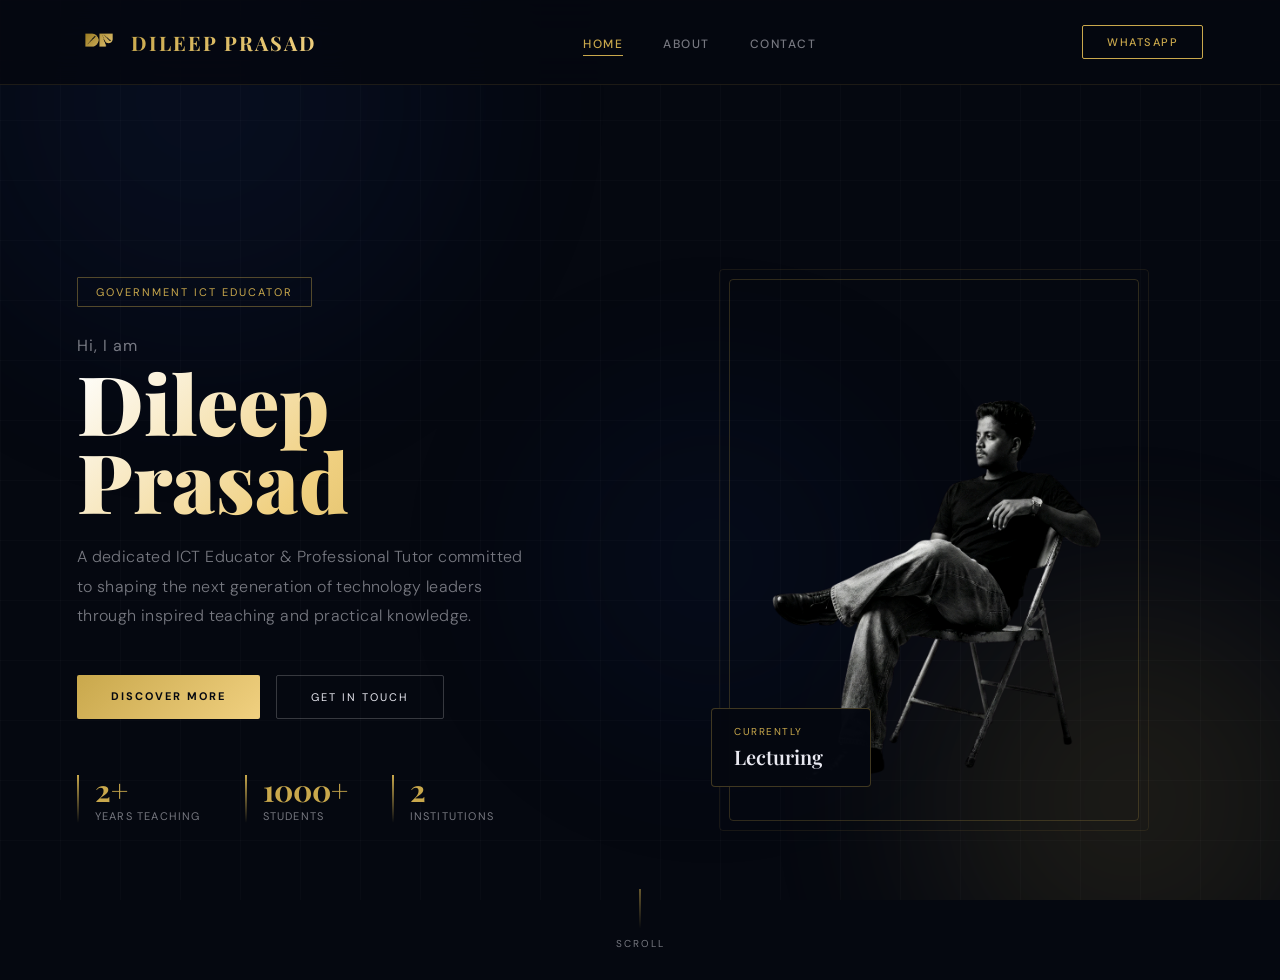
<file: index.html>
<!DOCTYPE html>
<html lang="en">
<head>
  <meta charset="UTF-8" />
  <meta name="viewport" content="width=device-width, initial-scale=1.0" />
  <title>Dileep Prasad | Portfolio</title>
  <link rel="stylesheet" href="style.css" />
  <style>
    /* ── Hero Layout ── */
    .hero {
      min-height: 100vh;
      display: flex;
      align-items: center;
      justify-content: space-between;
      padding: 100px 6% 60px;
      gap: 50px;
      flex-wrap: wrap;
    }

    /* ── Left Content ── */
    .hero-left {
      flex: 1;
      min-width: 280px;
      animation: fadeUp 1s ease forwards;
    }

    .tag {
      display: inline-block;
      border: 1px solid rgba(201, 168, 76, 0.4);
      padding: 7px 18px;
      font-size: 11px;
      letter-spacing: 2px;
      text-transform: uppercase;
      color: var(--gold);
      border-radius: 1px;
      margin-bottom: 28px;
    }

    .hi-text {
      font-size: 16px;
      color: var(--muted);
      margin-bottom: 8px;
      letter-spacing: 1px;
    }

    .main-name {
      font-family: 'Playfair Display', serif;
      font-size: clamp(50px, 7vw, 82px);
      font-weight: 900;
      line-height: 0.95;
      margin-bottom: 22px;
      background: linear-gradient(135deg, #ffffff 0%, var(--gold2) 50%, var(--gold) 100%);
      -webkit-background-clip: text;
      -webkit-text-fill-color: transparent;
      background-clip: text;
    }

    .main-title {
      font-size: clamp(13px, 1.8vw, 16px);
      color: var(--muted);
      line-height: 1.85;
      max-width: 460px;
      margin-bottom: 44px;
      font-weight: 300;
      letter-spacing: 0.4px;
    }

    .cta-row {
      display: flex;
      gap: 16px;
      flex-wrap: wrap;
      margin-bottom: 56px;
    }

    /* ── Stats ── */
    .stats-row {
      display: flex;
      gap: 44px;
      flex-wrap: wrap;
    }

    .stat-item {
      position: relative;
      padding-left: 18px;
    }

    .stat-item::before {
      content: '';
      position: absolute;
      left: 0;
      top: 0;
      bottom: 0;
      width: 2px;
      background: linear-gradient(to bottom, var(--gold), transparent);
    }

    .stat-num {
      font-family: 'Playfair Display', serif;
      font-size: 30px;
      font-weight: 700;
      color: var(--gold);
      line-height: 1;
    }

    .stat-label {
      font-size: 11px;
      color: var(--muted);
      letter-spacing: 1.2px;
      text-transform: uppercase;
      margin-top: 4px;
    }

    /* ── Right Image ── */
    .hero-right {
      flex: 1;
      min-width: 280px;
      display: flex;
      justify-content: center;
      align-items: flex-end;
      animation: fadeUp 1.2s ease forwards;
    }

    .img-frame {
      position: relative;
      max-width: 390px;
      width: 100%;
    }

    .img-border-outer {
      position: absolute;
      inset: -20px;
      border: 1px solid rgba(201, 168, 76, 0.1);
      border-radius: 4px;
      pointer-events: none;
    }

    .img-border-inner {
      position: absolute;
      inset: -10px;
      border: 1px solid rgba(201, 168, 76, 0.22);
      border-radius: 4px;
      pointer-events: none;
    }

    .hero-img {
      width: 100%;
      border-radius: 4px;
      display: block;
      position: relative;
      z-index: 1;
      filter: contrast(1.05);
    }

    .img-badge {
      position: absolute;
      bottom: 24px;
      left: -28px;
      background: rgba(5, 8, 16, 0.96);
      border: 1px solid rgba(201, 168, 76, 0.3);
      padding: 16px 22px;
      border-radius: 4px;
      backdrop-filter: blur(20px);
      z-index: 2;
      min-width: 160px;
    }

    .badge-label {
      font-size: 10px;
      color: var(--gold);
      letter-spacing: 1.5px;
      text-transform: uppercase;
      margin-bottom: 5px;
    }

    .badge-val {
      font-size: 20px;
      font-weight: 600;
      color: var(--text);
      font-family: 'Playfair Display', serif;
    }

    /* ── Scroll Hint ── */
    .scroll-hint {
      position: absolute;
      bottom: 30px;
      left: 50%;
      transform: translateX(-50%);
      display: flex;
      flex-direction: column;
      align-items: center;
      gap: 8px;
      color: var(--muted);
      font-size: 10px;
      letter-spacing: 2px;
      text-transform: uppercase;
      animation: pulse 2.5s infinite;
    }

    .scroll-line {
      width: 1px;
      height: 40px;
      background: linear-gradient(to bottom, var(--gold), transparent);
    }

    @keyframes pulse {
      0%, 100% { opacity: 0.3; }
      50%       { opacity: 1; }
    }

    /* ── Mobile ── */
    @media (max-width: 768px) {
      .hero {
        flex-direction: column-reverse;
        padding-top: 110px;
        justify-content: center;
      }

      .hero-right {
        justify-content: center;
      }

      .img-badge {
        display: none;
      }

      .scroll-hint {
        display: none;
      }
    }
  </style>
</head>
<body>

  <div class="bg-canvas">
    <div class="orb orb1"></div>
    <div class="orb orb2"></div>
    <div class="orb orb3"></div>
  </div>
  <div class="grid-overlay"></div>

  <nav>
    <a href="index.html" class="logo-wrap">
      <img src="Green_and_White_Simple_Thrift_Store_Logo.png" alt="DP Logo" class="logo-img" />
      <span class="logo-text">DILEEP PRASAD</span>
    </a>
    <ul class="nav-links">
      <li><a href="index.html" class="active">Home</a></li>
      <li><a href="about.html">About</a></li>
      <li><a href="contact.html">Contact</a></li>
    </ul>
    <a href="https://wa.me/qr/WXHGENRX5TAQB1" target="_blank" class="wa-btn">WhatsApp</a>
  </nav>

  <main class="page-content">
    <section class="hero">

      <div class="hero-left">
        <div class="tag">Government ICT Educator</div>
        <p class="hi-text">Hi, I am</p>
        <h1 class="main-name">Dileep<br>Prasad</h1>
        <p class="main-title">
          A dedicated ICT Educator &amp; Professional Tutor committed to shaping
          the next generation of technology leaders through inspired teaching
          and practical knowledge.
        </p>
        <div class="cta-row">
          <a href="about.html" class="btn-gold">Discover More</a>
          <a href="contact.html" class="btn-outline">Get In Touch</a>
        </div>
        <div class="stats-row">
          <div class="stat-item">
            <div class="stat-num">2+</div>
            <div class="stat-label">Years Teaching</div>
          </div>
          <div class="stat-item">
            <div class="stat-num">1000+</div>
            <div class="stat-label">Students</div>
          </div>
          <div class="stat-item">
            <div class="stat-num">2</div>
            <div class="stat-label">Institutions</div>
          </div>
        </div>
      </div>

      <div class="hero-right">
        <div class="img-frame">
          <div class="img-border-outer"></div>
          <div class="img-border-inner"></div>
          <img src="your-photo.png" alt="Dileep Prasad" class="hero-img" />
          <div class="img-badge">
            <div class="badge-label">Currently</div>
            <div class="badge-val">Lecturing</div>
          </div>
        </div>
      </div>

      <div class="scroll-hint">
        <div class="scroll-line"></div>
        Scroll
      </div>

    </section>
  </main>

</body>
</html>
</file>
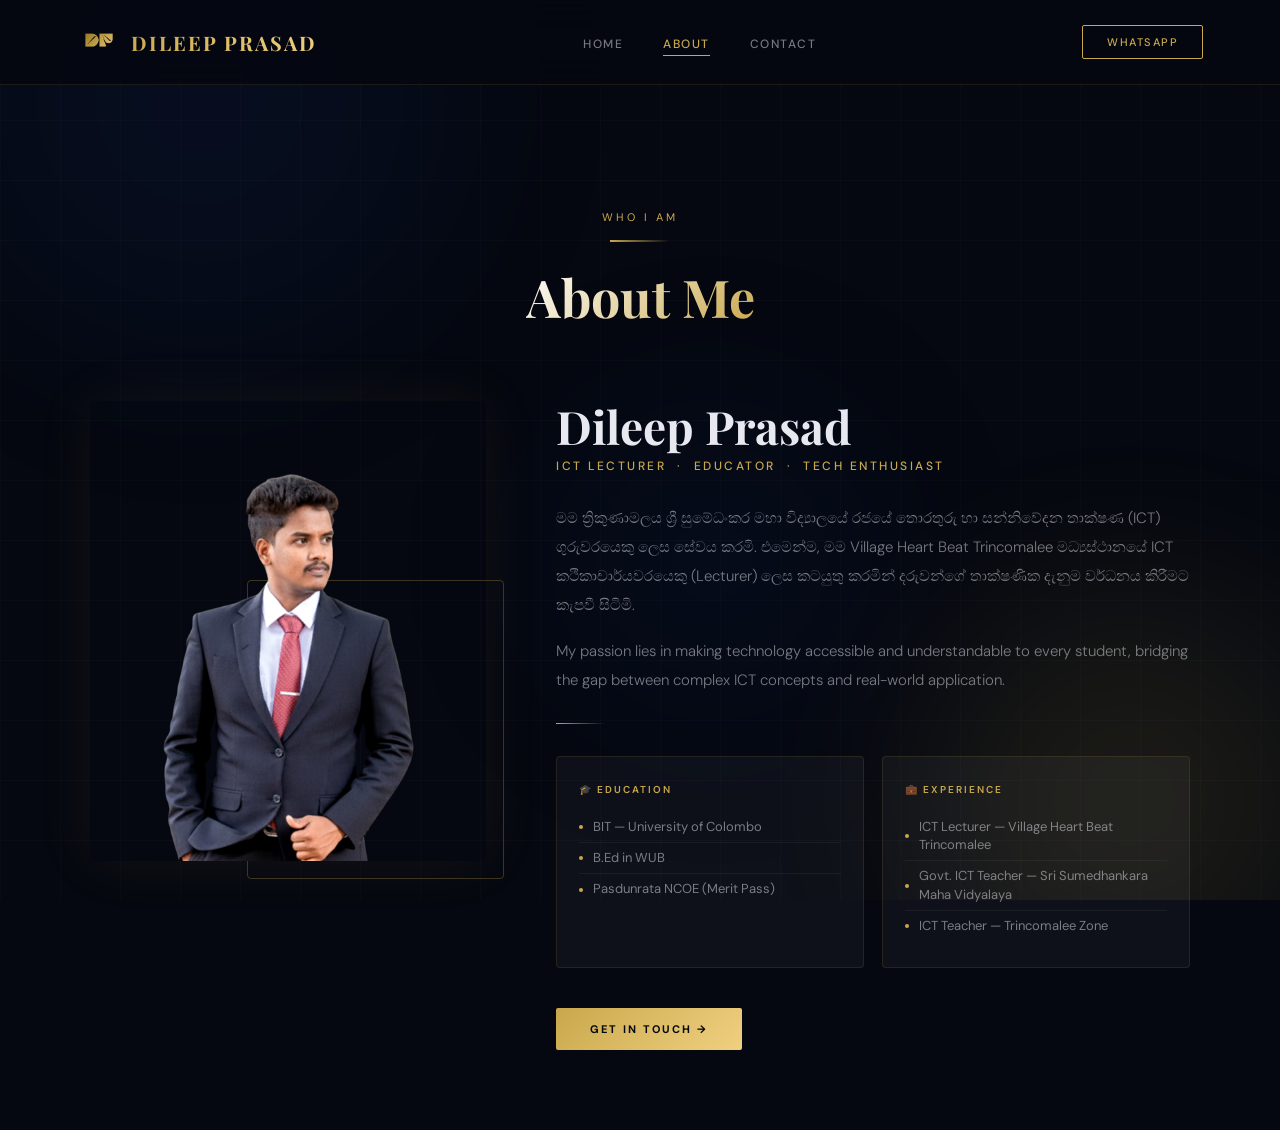
<file: about.html>
<!DOCTYPE html>
<html lang="en">
<head>
  <meta charset="UTF-8" />
  <meta name="viewport" content="width=device-width, initial-scale=1.0" />
  <title>About Me | Dileep Prasad</title>
  <link rel="stylesheet" href="style.css" />
  <style>
    /* ── About Layout ── */
    .about-section {
      min-height: 100vh;
      display: flex;
      flex-direction: column;
      align-items: center;
      padding: 130px 6% 80px;
    }

    .section-header {
      text-align: center;
      margin-bottom: 70px;
      animation: fadeUp 0.8s ease forwards;
    }

    /* ── Two Column Grid ── */
    .about-grid {
      display: grid;
      grid-template-columns: 1fr 1.6fr;
      gap: 70px;
      width: 100%;
      max-width: 1100px;
      align-items: start;
      animation: fadeUp 1s ease forwards;
    }

    /* ── Image Side ── */
    .about-img-wrap {
      position: relative;
    }

    .about-img {
      width: 100%;
      border-radius: 4px;
      display: block;
      filter: contrast(1.08);
    }

    .img-accent-frame {
      position: absolute;
      bottom: -18px;
      right: -18px;
      width: 65%;
      height: 65%;
      border: 1px solid rgba(201, 168, 76, 0.28);
      border-radius: 4px;
      pointer-events: none;
      z-index: -1;
    }

    .img-glow {
      position: absolute;
      inset: 0;
      border-radius: 4px;
      box-shadow: 0 0 60px rgba(201, 168, 76, 0.08);
      pointer-events: none;
    }

    /* ── Text Side ── */
    .about-name {
      font-family: 'Playfair Display', serif;
      font-size: clamp(34px, 4vw, 46px);
      font-weight: 700;
      color: var(--text);
      margin-bottom: 6px;
      line-height: 1.1;
    }

    .about-subtitle {
      color: var(--gold);
      font-size: 12px;
      letter-spacing: 2.5px;
      text-transform: uppercase;
      margin-bottom: 30px;
      font-weight: 500;
    }

    .about-desc {
      color: var(--muted);
      line-height: 1.95;
      font-size: 15px;
      margin-bottom: 16px;
      font-weight: 300;
    }

    /* ── Separator ── */
    .text-divider {
      width: 50px;
      height: 1px;
      background: linear-gradient(to right, var(--gold), transparent);
      margin: 28px 0;
    }

    /* ── Info Cards Grid ── */
    .cards-grid {
      display: grid;
      grid-template-columns: 1fr 1fr;
      gap: 18px;
      margin-top: 32px;
    }

    .info-card {
      background: var(--glass);
      border: 1px solid rgba(201, 168, 76, 0.12);
      padding: 26px 22px;
      border-radius: 4px;
      backdrop-filter: blur(14px);
      -webkit-backdrop-filter: blur(14px);
      transition: border-color 0.3s, background 0.3s;
    }

    .info-card:hover {
      border-color: rgba(201, 168, 76, 0.38);
      background: var(--glass2);
    }

    .card-heading {
      font-size: 10px;
      letter-spacing: 2px;
      text-transform: uppercase;
      color: var(--gold);
      margin-bottom: 16px;
      font-weight: 600;
    }

    .card-list {
      list-style: none;
    }

    .card-list li {
      font-size: 13px;
      color: var(--muted);
      padding: 6px 0;
      border-bottom: 1px solid rgba(255, 255, 255, 0.05);
      display: flex;
      align-items: center;
      gap: 10px;
      line-height: 1.4;
    }

    .card-list li:last-child {
      border-bottom: none;
    }

    .card-list li::before {
      content: '';
      width: 4px;
      height: 4px;
      background: var(--gold);
      border-radius: 50%;
      flex-shrink: 0;
    }

    /* ── CTA ── */
    .about-cta {
      margin-top: 40px;
    }

    /* ── Mobile ── */
    @media (max-width: 900px) {
      .about-grid {
        grid-template-columns: 1fr;
        gap: 40px;
      }

      .img-accent-frame {
        display: none;
      }
    }

    @media (max-width: 480px) {
      .cards-grid {
        grid-template-columns: 1fr;
      }
    }
  </style>
</head>
<body>

  <div class="bg-canvas">
    <div class="orb orb1"></div>
    <div class="orb orb2"></div>
    <div class="orb orb3"></div>
  </div>
  <div class="grid-overlay"></div>

  <nav>
    <a href="index.html" class="logo-wrap">
      <img src="Green_and_White_Simple_Thrift_Store_Logo.png" alt="DP Logo" class="logo-img" />
      <span class="logo-text">DILEEP PRASAD</span>
    </a>
    <ul class="nav-links">
      <li><a href="index.html">Home</a></li>
      <li><a href="about.html" class="active">About</a></li>
      <li><a href="contact.html">Contact</a></li>
    </ul>
    <a href="https://wa.me/qr/WXHGENRX5TAQB1" target="_blank" class="wa-btn">WhatsApp</a>
  </nav>

  <main class="page-content">
    <section class="about-section">

      <div class="section-header">
        <div class="section-tag">Who I Am</div>
        <div class="gold-divider"></div>
        <h1 class="section-title">About Me</h1>
      </div>

          <div class="about-grid">

            <div class="about-img-wrap">
              <img src="your-photoo.png" alt="Dileep Prasad" class="about-img" />
              <div class="img-accent-frame"></div>
              <div class="img-glow"></div>
            </div>

            <div>
              <h2 class="about-name">Dileep Prasad</h2>
              <p class="about-subtitle">ICT Lecturer &nbsp;·&nbsp; Educator &nbsp;·&nbsp; Tech Enthusiast</p>

              <p class="about-desc">
                මම ත්‍රිකුණාමලය ශ්‍රී සුමේධංකර මහා විද්‍යාලයේ රජයේ තොරතුරු හා සන්නිවේදන තාක්ෂණ (ICT) ගුරුවරයෙකු ලෙස සේවය කරමි. එමෙන්ම, මම Village Heart Beat Trincomalee මධ්‍යස්ථානයේ ICT කථිකාචාර්යවරයෙකු (Lecturer) ලෙස කටයුතු කරමින් දරුවන්ගේ තාක්ෂණික දැනුම වර්ධනය කිරීමට කැපවී සිටිමි.
              </p>

              <p class="about-desc">
                My passion lies in making technology accessible and understandable
                to every student, bridging the gap between complex ICT concepts and
                real-world application.
              </p>

              <div class="text-divider"></div>

              <div class="cards-grid">
                <div class="info-card">
                  <div class="card-heading">🎓 Education</div>
                  <ul class="card-list">
                    <li>BIT — University of Colombo</li>
                    <li>B.Ed in WUB</li>
                    <li>Pasdunrata NCOE (Merit Pass)</li>
                  </ul>
                </div>
                <div class="info-card">
                  <div class="card-heading">💼 Experience</div>
                  <ul class="card-list">
                    <li>ICT Lecturer — Village Heart Beat Trincomalee</li>
                    <li>Govt. ICT Teacher — Sri Sumedhankara Maha Vidyalaya</li>
                    <li>ICT Teacher — Trincomalee Zone</li>
                  </ul>
                </div>
              </div>

              <div class="about-cta">
                <a href="contact.html" class="btn-gold">Get In Touch →</a>
              </div>
            </div>

          </div>
        </section>
      </main>

    </body>
    </html>
</file>
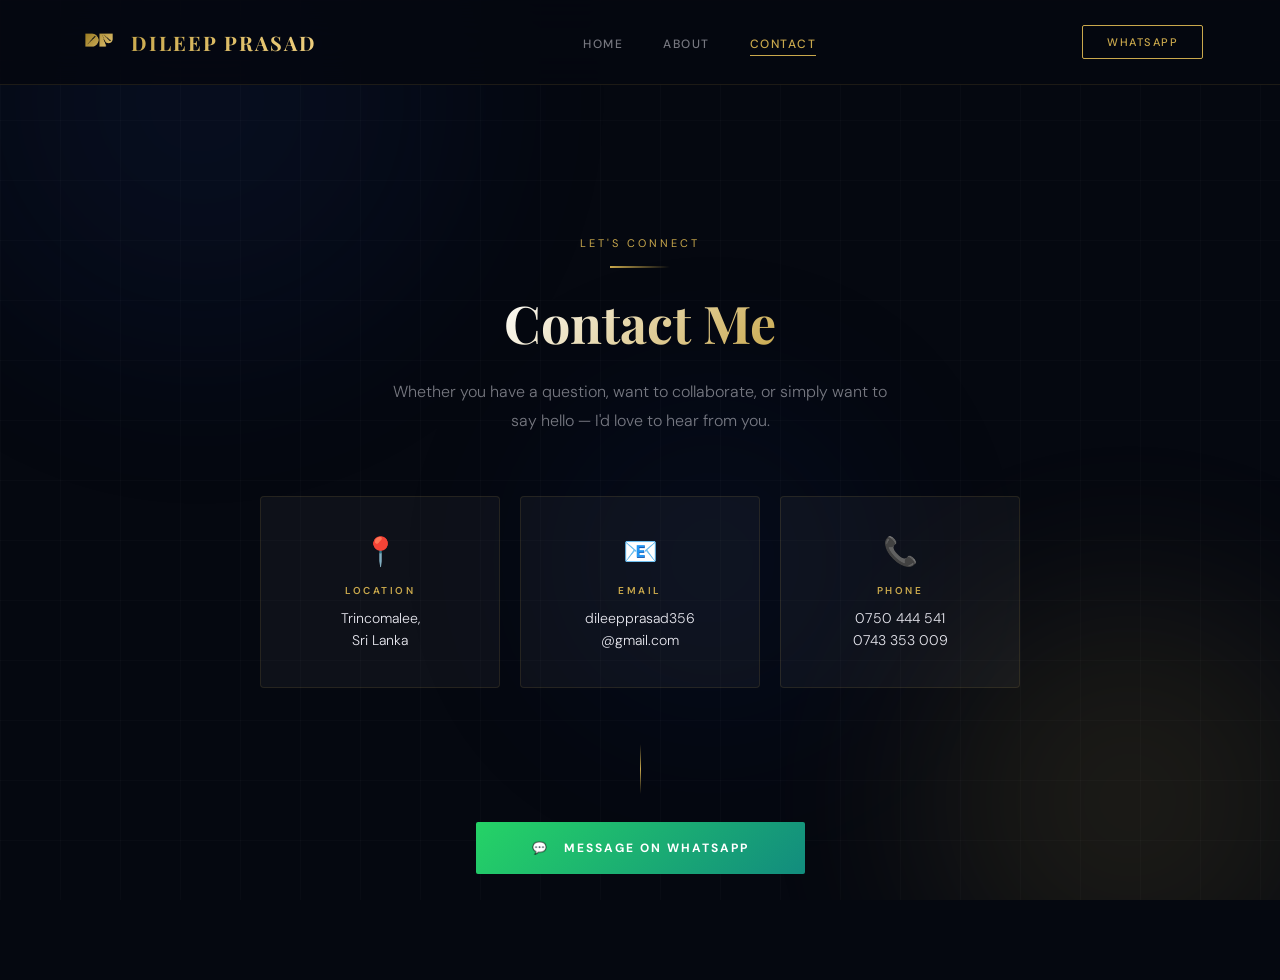
<file: contact.html>
<!DOCTYPE html>
<html lang="en">
<head>
  <meta charset="UTF-8" />
  <meta name="viewport" content="width=device-width, initial-scale=1.0" />
  <title>Contact Me | Dileep Prasad</title>
  <link rel="stylesheet" href="style.css" />
  <style>
    /* ── Contact Layout ── */
    .contact-section {
      min-height: 100vh;
      display: flex;
      flex-direction: column;
      align-items: center;
      justify-content: center;
      padding: 130px 6% 80px;
      text-align: center;
    }

    .section-header {
      margin-bottom: 20px;
      animation: fadeUp 0.8s ease forwards;
    }

    .contact-intro {
      color: var(--muted);
      font-size: 16px;
      line-height: 1.85;
      max-width: 520px;
      margin: 0 auto 60px;
      font-weight: 300;
      animation: fadeUp 1s ease forwards;
    }

    /* ── Contact Cards ── */
    .contact-cards {
      display: grid;
      grid-template-columns: repeat(3, 1fr);
      gap: 20px;
      width: 100%;
      max-width: 760px;
      margin-bottom: 56px;
      animation: fadeUp 1.1s ease forwards;
    }

    .contact-card {
      background: var(--glass);
      border: 1px solid rgba(201, 168, 76, 0.12);
      padding: 36px 24px;
      border-radius: 4px;
      backdrop-filter: blur(14px);
      -webkit-backdrop-filter: blur(14px);
      transition: border-color 0.3s, transform 0.3s, background 0.3s;
      cursor: default;
    }

    .contact-card:hover {
      border-color: rgba(201, 168, 76, 0.4);
      transform: translateY(-5px);
      background: var(--glass2);
    }

    .cc-icon {
      font-size: 28px;
      margin-bottom: 14px;
      display: block;
    }

    .cc-label {
      font-size: 10px;
      letter-spacing: 2.5px;
      text-transform: uppercase;
      color: var(--gold);
      margin-bottom: 10px;
      font-weight: 600;
    }

    .cc-val {
      font-size: 14px;
      color: var(--text);
      line-height: 1.6;
      font-weight: 300;
    }

    /* ── WhatsApp Button ── */
    .wa-big {
      display: inline-block;
      background: linear-gradient(135deg, #25D366, #128C7E);
      color: #ffffff;
      padding: 18px 56px;
      border-radius: 2px;
      text-decoration: none;
      font-size: 12px;
      letter-spacing: 2px;
      text-transform: uppercase;
      font-weight: 700;
      transition: all 0.3s;
      font-family: 'DM Sans', sans-serif;
      animation: fadeUp 1.2s ease forwards;
    }

    .wa-big:hover {
      opacity: 0.9;
      transform: translateY(-3px);
    }

    /* ── Decorative Line ── */
    .contact-divider {
      width: 1px;
      height: 50px;
      background: linear-gradient(to bottom, transparent, var(--gold), transparent);
      margin: 0 auto 28px;
    }

    /* ── Mobile ── */
    @media (max-width: 700px) {
      .contact-cards {
        grid-template-columns: 1fr;
        max-width: 380px;
      }
    }
  </style>
</head>
<body>

  <div class="bg-canvas">
    <div class="orb orb1"></div>
    <div class="orb orb2"></div>
    <div class="orb orb3"></div>
  </div>
  <div class="grid-overlay"></div>

  <nav>
    <a href="index.html" class="logo-wrap">
      <img src="Green_and_White_Simple_Thrift_Store_Logo.png" alt="DP Logo" class="logo-img" />
      <span class="logo-text">DILEEP PRASAD</span>
    </a>
    <ul class="nav-links">
      <li><a href="index.html">Home</a></li>
      <li><a href="about.html">About</a></li>
      <li><a href="contact.html" class="active">Contact</a></li>
    </ul>
    <a href="https://wa.me/qr/WXHGENRX5TAQB1" target="_blank" class="wa-btn">WhatsApp</a>
  </nav>

  <main class="page-content">
    <section class="contact-section">

      <div class="section-header">
        <div class="section-tag">Let's Connect</div>
        <div class="gold-divider"></div>
        <h1 class="section-title">Contact Me</h1>
      </div>

      <p class="contact-intro">
        Whether you have a question, want to collaborate, or simply want to
        say hello — I'd love to hear from you.
      </p>

      <div class="contact-cards">

        <div class="contact-card">
          <span class="cc-icon">📍</span>
          <div class="cc-label">Location</div>
          <div class="cc-val">Trincomalee,<br>Sri Lanka</div>
        </div>

        <div class="contact-card">
          <span class="cc-icon">📧</span>
          <div class="cc-label">Email</div>
          <div class="cc-val">dileepprasad356<br>@gmail.com</div>
        </div>

        <div class="contact-card">
          <span class="cc-icon">📞</span>
          <div class="cc-label">Phone</div>
          <div class="cc-val">0750 444 541<br>0743 353 009</div>
        </div>

      </div>

      <div class="contact-divider"></div>
      <a href="https://wa.me/qr/WXHGENRX5TAQB1" target="_blank" class="wa-big">
        💬 &nbsp; Message on WhatsApp
      </a>

    </section>
  </main>

</body>
</html>
</file>
<file: style.css>
@import url('https://fonts.googleapis.com/css2?family=Playfair+Display:wght@400;700;900&family=DM+Sans:wght@300;400;500&display=swap');

*, *::before, *::after {
  margin: 0;
  padding: 0;
  box-sizing: border-box;
}

:root {
  --gold: #C9A84C;
  --gold2: #F0D080;
  --dark: #050810;
  --dark2: #0A0D1A;
  --glass: rgba(255, 255, 255, 0.04);
  --glass2: rgba(255, 255, 255, 0.08);
  --text: #E8E8F0;
  --muted: rgba(232, 232, 240, 0.5);
}

html {
  scroll-behavior: smooth;
}

body {
  background: var(--dark);
  color: var(--text);
  font-family: 'DM Sans', sans-serif;
  overflow-x: hidden;
  min-height: 100vh;
}

/* ─── Animated Background ─── */
.bg-canvas {
  position: fixed;
  inset: 0;
  z-index: 0;
  overflow: hidden;
  pointer-events: none;
}

.orb {
  position: absolute;
  border-radius: 50%;
  filter: blur(80px);
  opacity: 0.15;
  animation: drift 15s ease-in-out infinite alternate;
}

.orb1 {
  width: 600px;
  height: 600px;
  background: radial-gradient(circle, #1a3a8f, transparent);
  top: -200px;
  left: -100px;
  animation-delay: 0s;
}

.orb2 {
  width: 500px;
  height: 500px;
  background: radial-gradient(circle, #C9A84C, transparent);
  bottom: -150px;
  right: -100px;
  animation-delay: -5s;
}

.orb3 {
  width: 400px;
  height: 400px;
  background: radial-gradient(circle, #0f2a6e, transparent);
  top: 40%;
  left: 40%;
  animation-delay: -10s;
}

@keyframes drift {
  0%   { transform: translate(0, 0) scale(1); }
  100% { transform: translate(40px, 30px) scale(1.1); }
}

/* ─── Grid Overlay ─── */
.grid-overlay {
  position: fixed;
  inset: 0;
  z-index: 0;
  background-image:
    linear-gradient(rgba(255,255,255,0.02) 1px, transparent 1px),
    linear-gradient(90deg, rgba(255,255,255,0.02) 1px, transparent 1px);
  background-size: 60px 60px;
  pointer-events: none;
}

/* ─── Navigation ─── */
nav {
  position: fixed;
  top: 0;
  left: 0;
  right: 0;
  z-index: 100;
  padding: 20px 6%;
  display: flex;
  align-items: center;
  justify-content: space-between;
  backdrop-filter: blur(20px);
  -webkit-backdrop-filter: blur(20px);
  background: rgba(5, 8, 16, 0.85);
  border-bottom: 1px solid rgba(201, 168, 76, 0.12);
}

.logo-wrap {
  display: flex;
  align-items: center;
  gap: 10px;
  text-decoration: none;
}

.logo-img {
  height: 44px;
  width: 44px;
  object-fit: contain;
  border-radius: 6px;
}

.logo-text {
  font-family: 'Playfair Display', serif;
  font-size: 20px;
  font-weight: 700;
  background: linear-gradient(135deg, var(--gold), var(--gold2));
  -webkit-background-clip: text;
  -webkit-text-fill-color: transparent;
  background-clip: text;
  letter-spacing: 2px;
  text-decoration: none;
}

.nav-links {
  display: flex;
  gap: 40px;
  list-style: none;
}

.nav-links a {
  color: var(--muted);
  text-decoration: none;
  font-size: 12px;
  letter-spacing: 1.5px;
  text-transform: uppercase;
  font-weight: 500;
  transition: color 0.3s;
  position: relative;
  padding-bottom: 4px;
}

.nav-links a::after {
  content: '';
  position: absolute;
  bottom: 0;
  left: 0;
  width: 0;
  height: 1px;
  background: var(--gold);
  transition: width 0.3s ease;
}

.nav-links a:hover,
.nav-links a.active {
  color: var(--gold);
}

.nav-links a:hover::after,
.nav-links a.active::after {
  width: 100%;
}

.wa-btn {
  background: transparent;
  border: 1px solid var(--gold);
  color: var(--gold);
  padding: 9px 24px;
  border-radius: 2px;
  font-size: 11px;
  letter-spacing: 1.5px;
  text-transform: uppercase;
  cursor: pointer;
  transition: all 0.3s;
  text-decoration: none;
  font-family: 'DM Sans', sans-serif;
  font-weight: 500;
}

.wa-btn:hover {
  background: var(--gold);
  color: var(--dark);
}

/* ─── Buttons ─── */
.btn-gold {
  display: inline-block;
  background: linear-gradient(135deg, var(--gold), var(--gold2));
  color: var(--dark);
  padding: 14px 34px;
  border-radius: 2px;
  text-decoration: none;
  font-size: 11px;
  letter-spacing: 2px;
  text-transform: uppercase;
  font-weight: 700;
  border: none;
  cursor: pointer;
  transition: all 0.3s;
  font-family: 'DM Sans', sans-serif;
}

.btn-gold:hover {
  opacity: 0.85;
  transform: translateY(-2px);
}

.btn-outline {
  display: inline-block;
  background: transparent;
  border: 1px solid rgba(255, 255, 255, 0.2);
  color: var(--text);
  padding: 14px 34px;
  border-radius: 2px;
  text-decoration: none;
  font-size: 11px;
  letter-spacing: 2px;
  text-transform: uppercase;
  cursor: pointer;
  transition: all 0.3s;
  font-family: 'DM Sans', sans-serif;
}

.btn-outline:hover {
  border-color: var(--gold);
  color: var(--gold);
}

/* ─── Section Common ─── */
.section-tag {
  font-size: 11px;
  letter-spacing: 3px;
  text-transform: uppercase;
  color: var(--gold);
  margin-bottom: 16px;
}

.gold-divider {
  width: 60px;
  height: 2px;
  background: linear-gradient(to right, var(--gold), transparent);
  margin: 0 auto 20px;
}

.section-title {
  font-family: 'Playfair Display', serif;
  font-size: clamp(32px, 5vw, 52px);
  font-weight: 700;
  background: linear-gradient(135deg, #ffffff, var(--gold));
  -webkit-background-clip: text;
  -webkit-text-fill-color: transparent;
  background-clip: text;
}

/* ─── Page Wrapper ─── */
.page-content {
  position: relative;
  z-index: 1;
  padding-top: 80px;
}

/* ─── Entrance Animation ─── */
.fade-up {
  animation: fadeUp 0.9s ease forwards;
}

@keyframes fadeUp {
  from { opacity: 0; transform: translateY(30px); }
  to   { opacity: 1; transform: translateY(0); }
}

/* ─── Mobile ─── */
@media (max-width: 768px) {
  nav {
    padding: 16px 5%;
  }

  .nav-links {
    gap: 20px;
  }

  .nav-links a {
    font-size: 11px;
  }

  .wa-btn {
    display: none;
  }
}

@media (max-width: 480px) {
  .nav-links {
    gap: 14px;
  }
}
</file>
